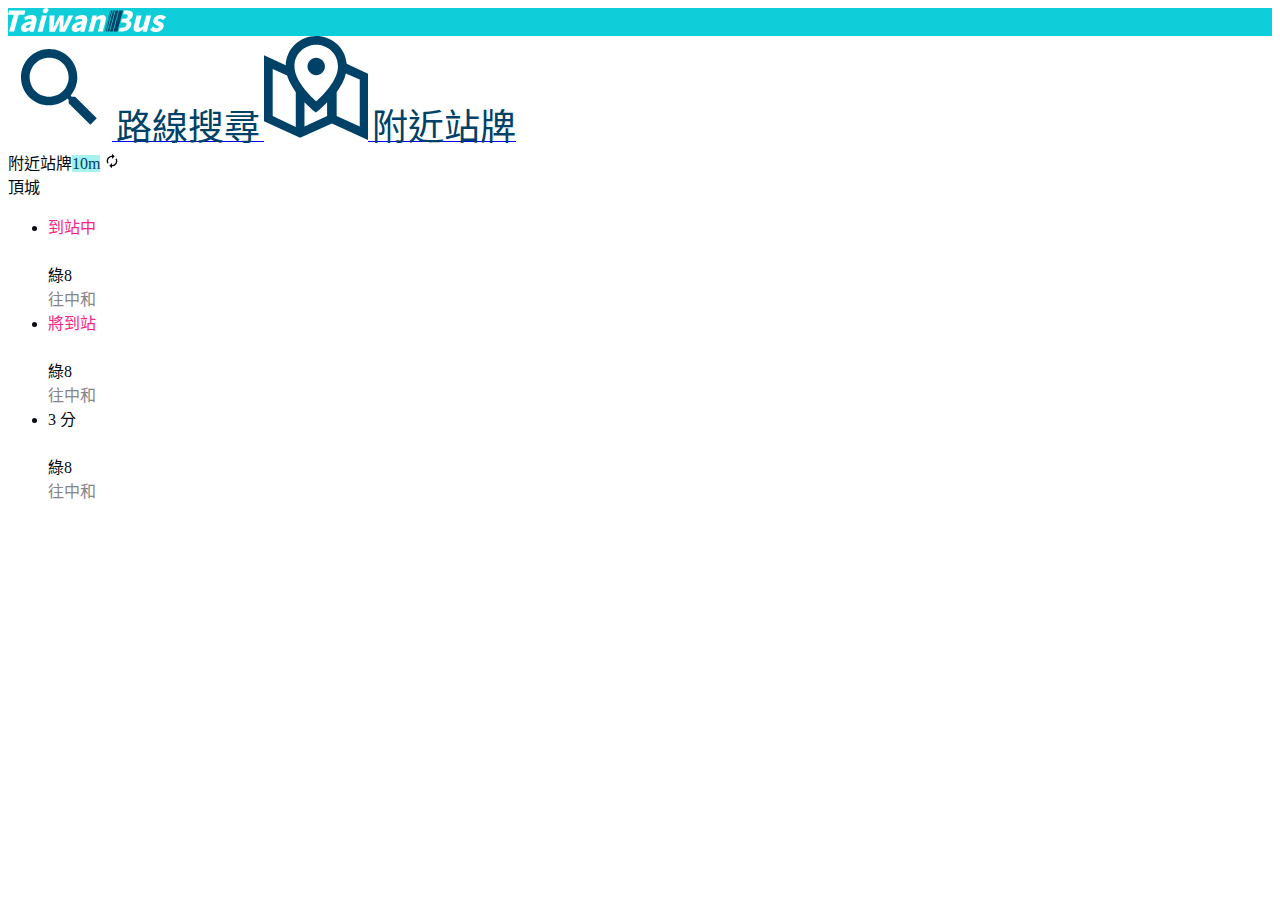
<file: index.html>
<!DOCTYPE html>
<html lang="zh-tw">

<head>
    <meta charset="UTF-8">
    <meta http-equiv="X-UA-Compatible" content="IE=edge">
    <meta name="viewport" content="width=device-width, initial-scale=1.0">
    <!-- Bootstrap CSS -->
    <link href="https://cdn.jsdelivr.net/npm/bootstrap@5.0.0/dist/css/bootstrap.min.css" rel="stylesheet" integrity="sha384-wEmeIV1mKuiNpC+IOBjI7aAzPcEZeedi5yW5f2yOq55WWLwNGmvvx4Um1vskeMj0" crossorigin="anonymous">
    <link rel="stylesheet" href="all.css">
    <title>Taiwan Bus</title>
</head>

<body>
    <div class="header bg-main text-center p-3">
        <div class="container"><img src="images/logo.svg" alt="" class="logo"></div>
    </div>
    <div class="container d-flex flex-column flex-md-row-reverse ">
        <div class="bg-main pb-2 flex-md-fill bg-md-none">
            <div class="container d-flex d-flex flex-md-column" ">
                <a href="search.html " class="flex-fill rounded-5 btn btn-light shadow m-2 p-4 rounded-16p index-btn "><img src="images/search.svg " alt=" "> <span class="d-block text-sec ">路線搜尋</span> </a>
                <a href=" " class="flex-fill rounded-5 btn btn-light shadow m-2 p-4 rounded-16p index-btn "><img src="images/map.svg " alt=" "> <span class="d-block text-sec ">附近站牌</span> </a>
            </div>
        </div>
        <div class="p-3 flex-md-fill ">
            <div class="d-flex "><span class="me-2 ">附近站牌</span><span class="rounded-pill bg-main-m fs-6 px-2 text-sec ">10m</span> <img src="images/autorenew.svg " alt=" " class="ms-auto "> </div>
            <div class="fs-2 ">頂城</div>
            <ul class="p-0 lh-1 ">
                <li class="d-flex my-2 ">
                    <div class="stop-statue me-2 rounded-pill border border-3 d-flex justify-content-center "> <span class="align-self-center text-waring ">到站中</span></div>
                    <div>
                        <div class="fs-4 ">綠8</div>
                        <div class="fs-6 text-gray-3 ">往中和</div>
                    </div>
                </li>
                <li class="d-flex my-2 ">
                    <div class="stop-statue me-2 rounded-pill border border-3 d-flex justify-content-center "> <span class="align-self-center text-waring ">將到站</span></div>
                    <div>
                        <div class="fs-4 ">綠8</div>
                        <div class="fs-6 text-gray-3 ">往中和</div>
                    </div>
                </li>
                <li class="d-flex my-2 ">
                    <div class="stop-statue me-2 rounded-pill border border-3 d-flex justify-content-center "> <span class="align-self-center "> <span class="fs-2 ">3</span><span class="fs-6 "> 分</span> </span>
                    </div>
                    <div>
                        <div class="fs-4 ">綠8</div>
                        <div class="fs-6 text-gray-3 ">往中和</div>
                    </div>
                </li>
            </ul>
        </div>
    </div>
    <!-- Option 1: Bootstrap Bundle with Popper -->
    <script src="https://cdn.jsdelivr.net/npm/bootstrap@5.0.0/dist/js/bootstrap.bundle.min.js " integrity="sha384-p34f1UUtsS3wqzfto5wAAmdvj+osOnFyQFpp4Ua3gs/ZVWx6oOypYoCJhGGScy+8 " crossorigin="anonymous "></script>
</body>

</html>
</file>
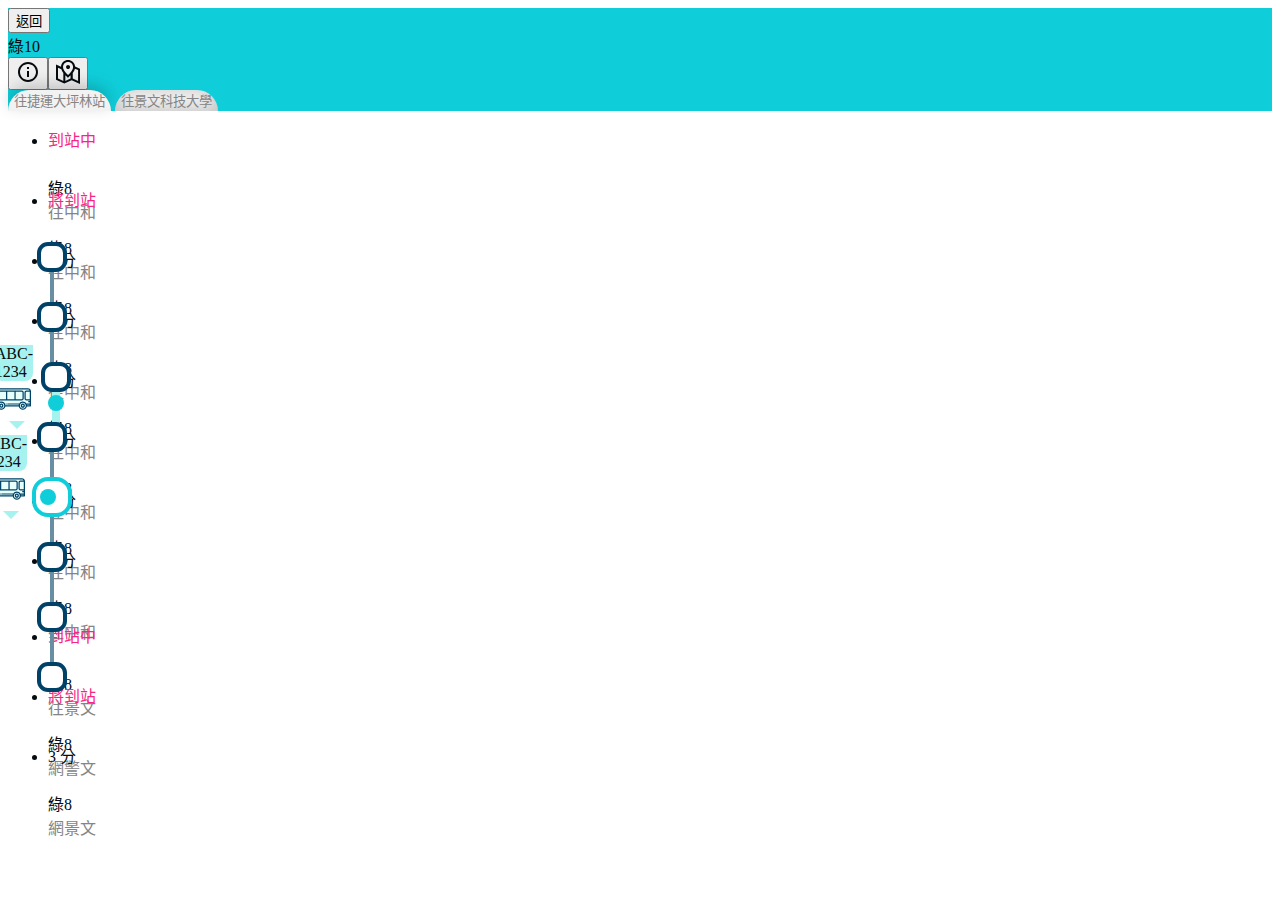
<file: stopinfo.html>
<!DOCTYPE html>
<html lang="zh-TW">

<head>
    <meta charset="UTF-8">
    <meta http-equiv="X-UA-Compatible" content="IE=edge">
    <meta name="viewport" content="width=device-width, initial-scale=1.0">
    <link href="https://cdn.jsdelivr.net/npm/bootstrap@5.0.0/dist/css/bootstrap.min.css" rel="stylesheet" integrity="sha384-wEmeIV1mKuiNpC+IOBjI7aAzPcEZeedi5yW5f2yOq55WWLwNGmvvx4Um1vskeMj0" crossorigin="anonymous">
    <link rel="stylesheet" href="all.css">
    <title>Document</title>
</head>

<body>
    <div class="d-flex bg-main p-2 justify-content-between">
        <button class="btn text-nowrap">返回</button>
        <div class="d-flex align-items-center">綠10</div>
        <div><button class="btn"> <img src="images/info.svg" alt=""></button><button class="btn"><img src="images/map_s.svg" alt=""></button></div>
    </div>
    <nav>
        <div class="nav nav-tabs nav-fill bg-main" id="nav-tab" role="tablist">
            <button class="p-3 nav-link active" id="nav-home-tab" data-bs-toggle="tab" data-bs-target="#nav-home" type="button" role="tab" aria-controls="nav-home" aria-selected="true">往捷運大坪林站</button>
            <button class="p-3 nav-link" id="nav-profile-tab" data-bs-toggle="tab" data-bs-target="#nav-profile" type="button" role="tab" aria-controls="nav-profile" aria-selected="false">往景文科技大學</button>
        </div>
    </nav>
    <div class="tab-content p-3" id="nav-tabContent">
        <div class="tab-pane fade show active" id="nav-home" role="tabpanel" aria-labelledby="nav-home-tab">
            <ul class="p-0 lh-1">
                <li class="stop-row d-flex align-items-center">
                    <div class="stop-statue me-2 rounded-pill border border-3 d-flex justify-content-center"><span class="align-self-center text-waring">到站中</span></div>
                    <div>
                        <div class="fs-4">綠8</div>
                        <div class="fs-6 text-gray-3">往中和</div>
                    </div>
                    <div class="stop-line ms-auto">
                        <div class="stop-point"></div>
                    </div>
                </li>
                <li class="stop-row d-flex align-items-center">
                    <div class="stop-statue me-2 rounded-pill border border-3 d-flex justify-content-center"> <span class="align-self-center text-waring">將到站</span></div>
                    <div>
                        <div class="fs-4">綠8</div>
                        <div class="fs-6 text-gray-3">往中和</div>
                    </div>
                    <div class="stop-line ms-auto">
                        <div class="stop-point"></div>
                    </div>
                </li>
                <li class="stop-row d-flex align-items-center">
                    <div class="stop-statue me-2 rounded-pill border border-3 d-flex justify-content-center"> <span class="align-self-center"> <span class="fs-2">3</span><span class="fs-6"> 分</span> </span>
                    </div>
                    <div>
                        <div class="fs-4">綠8</div>
                        <div class="fs-6 text-gray-3">往中和</div>
                    </div>
                    <!-- 行徑中 start-->
                    <div class="stop-line ms-auto stop-line-act">
                        <div class="bus bus-on-road text-end">
                            <div class="p-1 text-nowrap bg-main-m rounded-8p position-relative mb-2"><span class="bus-num">ABC-1234</span></div>
                            <img src="images/bus-svgrepo-com-01.svg" alt="">
                        </div>
                        <div class="stop-point"></div>
                    </div>
                    <!-- 行徑中 end-->
                </li>
                <li class="stop-row d-flex align-items-center">
                    <div class="stop-statue me-2 rounded-pill border border-3 d-flex justify-content-center"> <span class="align-self-center"> <span class="fs-2">3</span><span class="fs-6"> 分</span> </span>
                    </div>
                    <div>
                        <div class="fs-4">綠8</div>
                        <div class="fs-6 text-gray-3">往中和</div>
                    </div>
                    <div class="stop-line ms-auto">
                        <div class="stop-point"></div>
                    </div>
                </li>
                <li class="stop-row d-flex align-items-center">
                    <div class="stop-statue me-2 rounded-pill border border-3 d-flex justify-content-center"> <span class="align-self-center"> <span class="fs-2">3</span><span class="fs-6"> 分</span> </span>
                    </div>
                    <div>
                        <div class="fs-4">綠8</div>
                        <div class="fs-6 text-gray-3">往中和</div>
                    </div>
                    <!-- 到站中 start -->
                    <div class="stop-line ms-auto stop-point-act">
                        <div class="bus bus-on-road text-end">
                            <div class="p-1 text-nowrap bg-main-m rounded-8p position-relative mb-2"><span class="bus-num">ABC-1234</span></div>
                            <img src="images/bus-svgrepo-com-01.svg" alt="">
                        </div>
                        <div class="stop-point"></div>
                    </div>
                    <!-- 到站中 end -->
                </li>
                <li class="stop-row d-flex align-items-center">
                    <div class="stop-statue me-2 rounded-pill border border-3 d-flex justify-content-center"> <span class="align-self-center"> <span class="fs-2">3</span><span class="fs-6"> 分</span> </span>
                    </div>
                    <div>
                        <div class="fs-4">綠8</div>
                        <div class="fs-6 text-gray-3">往中和</div>
                    </div>
                    <div class="stop-line ms-auto">
                        <div class="stop-point"></div>
                    </div>
                </li>
                <li class="stop-row d-flex align-items-center">
                    <div class="stop-statue me-2 rounded-pill border border-3 d-flex justify-content-center"> <span class="align-self-center"> <span class="fs-2">3</span><span class="fs-6"> 分</span> </span>
                    </div>
                    <div>
                        <div class="fs-4">綠8</div>
                        <div class="fs-6 text-gray-3">往中和</div>
                    </div>
                    <div class="stop-line ms-auto">
                        <div class="stop-point"></div>
                    </div>
                </li>
                <li class="stop-row d-flex align-items-center">
                    <div class="stop-statue me-2 rounded-pill border border-3 d-flex justify-content-center"> <span class="align-self-center"> <span class="fs-2">3</span><span class="fs-6"> 分</span> </span>
                    </div>
                    <div>
                        <div class="fs-4">綠8</div>
                        <div class="fs-6 text-gray-3">往中和</div>
                    </div>
                    <div class="stop-line ms-auto">
                        <div class="stop-point"></div>
                    </div>
                </li>
            </ul>
        </div>
        <div class="tab-pane fade" id="nav-profile" role="tabpanel" aria-labelledby="nav-profile-tab">
            <ul class="p-0 lh-1">
                <li class="stop-row d-flex align-items-center">
                    <div class="stop-statue me-2 rounded-pill border border-3 d-flex justify-content-center"> <span class="align-self-center text-waring">到站中</span></div>
                    <div>
                        <div class="fs-4">綠8</div>
                        <div class="fs-6 text-gray-3">往景文</div>
                    </div>
                </li>
                <li class="stop-row d-flex align-items-center">
                    <div class="stop-statue me-2 rounded-pill border border-3 d-flex justify-content-center"> <span class="align-self-center text-waring">將到站</span></div>
                    <div>
                        <div class="fs-4">綠8</div>
                        <div class="fs-6 text-gray-3">網警文</div>
                    </div>
                </li>
                <li class="stop-row d-flex align-items-center">
                    <div class="stop-statue me-2 rounded-pill border border-3 d-flex justify-content-center"> <span class="align-self-center"> <span class="fs-2">3</span><span class="fs-6"> 分</span> </span>
                    </div>
                    <div>
                        <div class="fs-4">綠8</div>
                        <div class="fs-6 text-gray-3">網景文</div>
                    </div>
                </li>
            </ul>
        </div>
    </div>
    <script src="https://cdn.jsdelivr.net/npm/bootstrap@5.0.0/dist/js/bootstrap.bundle.min.js " integrity="sha384-p34f1UUtsS3wqzfto5wAAmdvj+osOnFyQFpp4Ua3gs/ZVWx6oOypYoCJhGGScy+8 " crossorigin="anonymous "></script>
    <script src="all.js "></script>
</body>

</html>
</file>
<file: all.css>
* {
    --main-color: #0fceda;
    --main-color-m: #a5f2ee;
    --main-color-s: #e5fffd;
    --sec-color: #004267;
    --sec-color-m: #678ea3;
    --warings-color: #f72585;
    --warigns-color-m: #fff2f5;
    --red-color: #ffdedf;
    --orange-color: #ffead1;
    --brown-color: #e5d4c5;
    --green-color: #e8ffe8;
    --blue-color: #d9e4ff;
    --white-color: #ffffff;
    --gray-color-1: #f2f2f2;
    --gray-color-2: #dddddd;
    --gray-color-3: #858585;
    --black-color: #050b0f;
}

body {
    color: var(--black-color);
}

.text-main {
    color: var(--main-color);
}

.text-sec {
    color: var(--sec-color);
}

.text-waring {
    color: var(--warings-color);
}

.text-gray-3 {
    color: var(--gray-color-3);
}

.bg-main {
    background: var(--main-color);
}

.bg-main-m {
    background: var(--main-color-m);
}

.bg-gray1 {
    background: var(--gray-color-1);
}

.bg-red {
    background: var(--red-color);
}

.bg-blue {
    background: var(--blue-color);
}

.bg-brown {
    background: var(--brown-color);
}

.bg-green {
    background: var(--green-color);
}

.bg-orange {
    background: var(--orange-color);
}

.border-main {
    border-color: var(--main-color);
}

.rounded-8p {
    border-radius: 8px;
}

.rounded-12p {
    border-radius: 12px;
}

.rounded-16p {
    border-radius: 16px;
}

.stop-statue {
    width: 96px;
    height: 48px;
}

.rounded-12p .card-header {
    border-radius: 12px 12px 0 0;
}

.rounded-12p .card-body {
    border-radius: 0 0 12px 12px;
}

#searchBus {
    border-radius: 8px;
    border-color: var(--black-color);
}

#citySelector {
    position: fixed;
    bottom: 0;
    z-index: 99;
    height: 100%;
    width: 100%;
}

.citySelector-content {
    position: fixed;
    bottom: 0;
    border-radius: 12px 12px 0 0;
    z-index: 98;
}

#citySelector:before {
    content: "";
    background: rgba(0, 0, 0, 0.25);
    height: 100%;
    width: 100%;
    position: fixed;
    top: 0;
    z-index: 97;
}

.city-tag-selected {
    background: var(--main-color);
}

.city-tag {
    border: 1px solid var(--main-color);
}

.nav-tabs .nav-link {
    background: var(--gray-color-1);
    color: var(--gray-color-3);
    border-radius: 32px 32px 0 0;
    border: 0;
    box-shadow: inset 0 -2px 15px rgba(0, 0, 0, 0.2);
}

.nav-tabs .nav-link.active {
    box-shadow: 0 -5px 16px rgba(0, 0, 0, 0.2);
}

.stop-row {
    height: 60px;
}

.stop-line {
    position: relative;
    height: 60px;
    width: 4px;
    background-color: var(--sec-color-m);
    top: 50%;
    margin-right: 14px;
    transform: translateX(50%);
}

.stop-line-act {
    width: 8px;
    background-color: var(--main-color-m);
}

.stop-line-act:after {
    content: "";
    height: 16px;
    width: 16px;
    border-radius: 8px;
    background: var(--main-color);
    position: absolute;
    left: 50%;
    transform: translateX(-50%);
    top: 22px;
}

.stop-point {
    width: 22px;
    height: 22px;
    border: 4px solid var(--sec-color);
    border-radius: 11px;
    background: #ffffff;
    position: absolute;
    z-index: 20;
    left: 50%;
    transform: translateX(-50%);
    top: -11px;
}

.stop-row:last-child .stop-line {
    background: 0;
}

.bus {
    position: absolute;
    bottom: 12px;
    /* transform: translateY(-50%); */
    right: 27px;
}

.bus-num {
    background: var(--main-color-m);
    border-radius: 8px;
}

.bus-num:after {
    display: block;
    content: '';
    border-width: 8px 8px 8px 8px;
    border-style: solid;
    border-color: var(--main-color-m) transparent transparent transparent;
    /* 定位 */
    position: absolute;
    right: 8px;
    top: 100%;
}

.stop-point-act .stop-point {
    width: 32px;
    height: 32px;
    border-radius: 16px;
    border-color: var(--main-color);
    top: -16px;
}

.stop-point-act .stop-point:after {
    content: "";
    background: var(--main-color);
    height: 16px;
    width: 16px;
    border-radius: 8px;
    position: absolute;
    top: 50%;
    transform: translateY(-50%);
    left: 4px;
}

.stop-point-act .bus {
    bottom: calc(100% - 18px);
}

#citySelect {
    width: 10em;
    border-radius: 8px;
}

@media screen and (min-width:768px) {
    .bg-md-none {
        background: none;
    }
    .index-btn img {
        width: 104px;
    }
    .index-btn span {
        font-size: 36px;
    }
}
</file>
